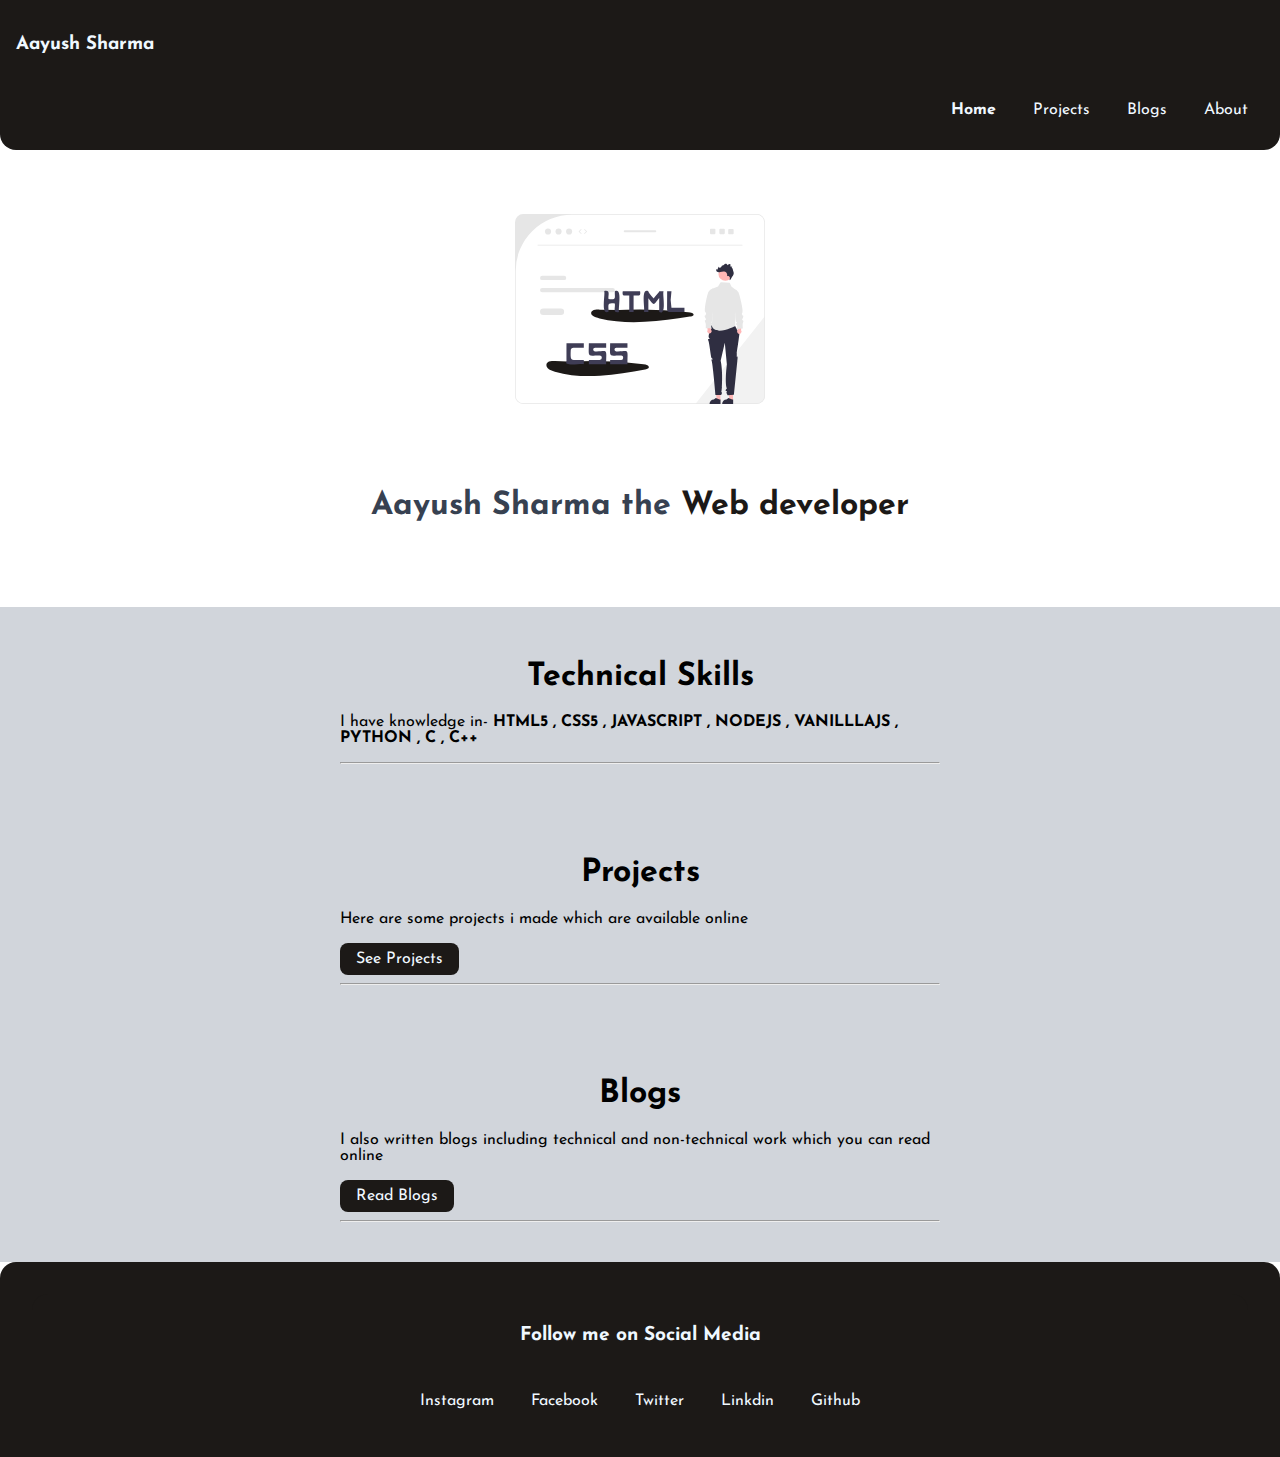
<file: index.html>
<!DOCTYPE html>
<html lang="en">
<head>
    <meta charset="UTF-8">
    <meta http-equiv="X-UA-Compatible" content="IE=edge">
    <meta name="viewport" content="width=device-width, initial-scale=1.0">
    <link href="style.css" rel="stylesheet">
    <title>
        Home | Aayush Sharma
    </title>
</head>
<body>
    <nav class ="navigation">
        <div>
            <h3>Aayush Sharma</h3>
        </div>
        <ul class="non-bullet nav-list">
                        <li class="inline"><a class="link link-active" href='index.html'>Home<a ></li>
                        <li class="inline"><a class="link" href='projects.html'>Projects<a></li>
                        <li class="inline"><a class="link" href='blogs.html'>Blogs<a></li>
                        <li class="inline"><a class="link" href='about.html'>About<a></li>

        </ul>
    </nav>
    <header class="hero">
        <img class="hero hero-img" src="home.svg" alt="Web Developer Image">
        <h1 class="hero hero-heading" style= "color: var(--color2);">
            Aayush Sharma the <span style="color: var(--color)" >Web developer</span>
        </h1>
    </header>
    <section class="section ow">
        <div class="container container-center">
        <h1>Technical Skills</h1>        
        <p >I have knowledge in- <strong>HTML5 , CSS5 , JAVASCRIPT , NODEJS , VANILLLAJS , PYTHON , C , C++</strong></p>
        <hr>
    </div>
    </section>
    <section class="section ow ">
        <div class="container container-center">
        <h1>Projects</h1>
        <p >Here are some projects i made which are available online</p>
        <a class="link link-primary" href="projects.html">See Projects</a>
        <hr>
    </div>
    </section>
    <section class="section ow ">
        <div class="container container-center">
        <h1>Blogs</h1>
        <p >I also written blogs including technical and non-technical work which you can read online</p>
        <a class="link link-primary" href="blogs.html">Read Blogs</a>
        <hr>
    </div>
    </section>
    <footer class="footer container">
        <div class="footer footer-heading">Follow me on Social Media</div>
        <ul class="socials non-bullet">
            <li class="inline"><a class="link" href="https://www.instagram.com/aayyyushh/">Instagram</a></li>
            <li class="inline"><a class="link" href="https://www.facebook.com/profile.php?id=100061465132472">Facebook</a></li>
            <li class="inline"><a class="link" href="https://twitter.com/AayushTheSharma">Twitter</a></li>
            <li class="inline"><a class="link" href="https://www.linkedin.com/in/aayush-sharma-526295212/">Linkdin</a></li>
            <li class="inline"><a class="link" href="https://github.com/Aayush2627">Github</a></li>
        </ul>
    </footer>
</body>
</html>
</file>
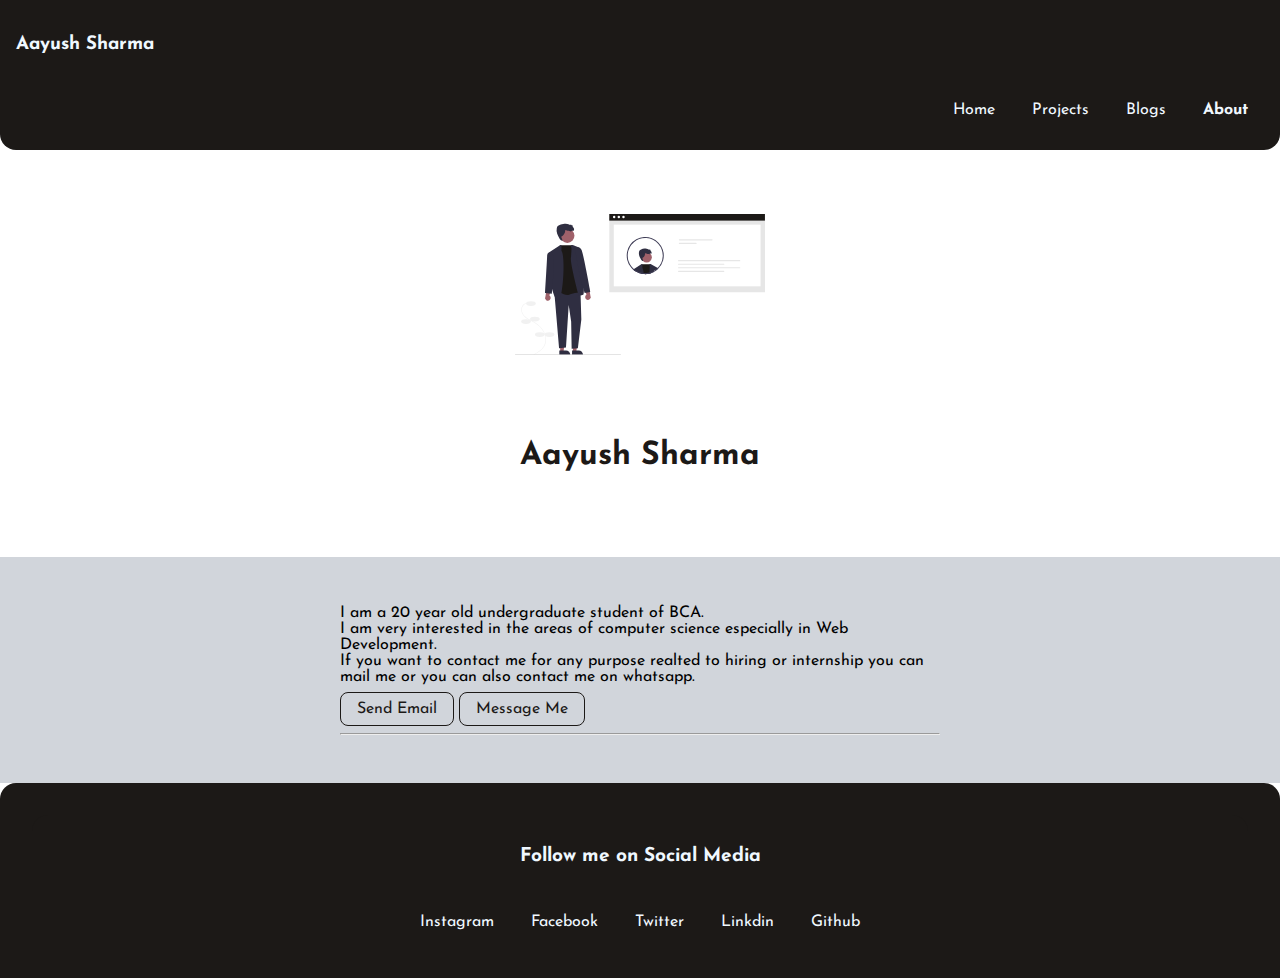
<file: about.html>
<!DOCTYPE html>
<html lang="en">
<head>
    <meta charset="UTF-8">
    <meta http-equiv="X-UA-Compatible" content="IE=edge">
    <meta name="viewport" content="width=device-width, initial-scale=1.0">
    <link href="style.css" rel="stylesheet">
    <title>
        About | Aayush Sharma
    </title>
</head>
<body>
    <nav class ="navigation">
        <div>
            <h3>Aayush Sharma</h3>
        </div>
        <ul class="non-bullet nav-list">
                        <li class="inline"><a class="link" href='index.html'>Home<a ></li>
                        <li class="inline"><a class="link" href='projects.html'>Projects<a></li>
                        <li class="inline"><a class="link" href='blogs.html'>Blogs<a></li>
                        <li class="inline"><a class="link link-active" href='about.html'>About<a></li>

        </ul>
    </nav>
    <header class="hero">
        <img class="hero hero-img" src="about.svg" alt="Web Developer Image">
        <h1 class="hero hero-heading" style= "color: var(--color2);">
         <span style="color: var(--color)" >Aayush Sharma</span>
        </h1>
    </header>
    <section class="section ow">
        <div class="container container-center">
                
        <p >I am a 20 year old undergraduate student of BCA.<br>
        I am very interested in the areas of computer science especially in Web Development.
        <br>
       If you want to contact me for any purpose realted to hiring or internship you can mail me or you can also contact me on whatsapp. <br><br>
       <a class="link link-secondary" href = "mailto: aaayushhh20@gmail.com">Send Email</a>
      <a class="link link-secondary" href="https://wa.me/919813949722">Message Me</a>
    <hr></p>
    </div>
    </section>
        
    <footer class="footer container">
        <div class="footer footer-heading">Follow me on Social Media</div>
        <ul class="socials non-bullet">
            <li class="inline"><a class="link" href="https://www.instagram.com/aayyyushh/">Instagram</a></li>
            <li class="inline"><a class="link" href="https://www.facebook.com/profile.php?id=100061465132472">Facebook</a></li>
            <li class="inline"><a class="link" href="https://twitter.com/AayushTheSharma">Twitter</a></li>
            <li class="inline"><a class="link" href="https://www.linkedin.com/in/aayush-sharma-526295212/">Linkdin</a></li>
            <li class="inline"><a class="link" href="https://github.com/Aayush2627">Github</a></li>
        </ul>
    </footer>
    </body>
    </html>
</file>
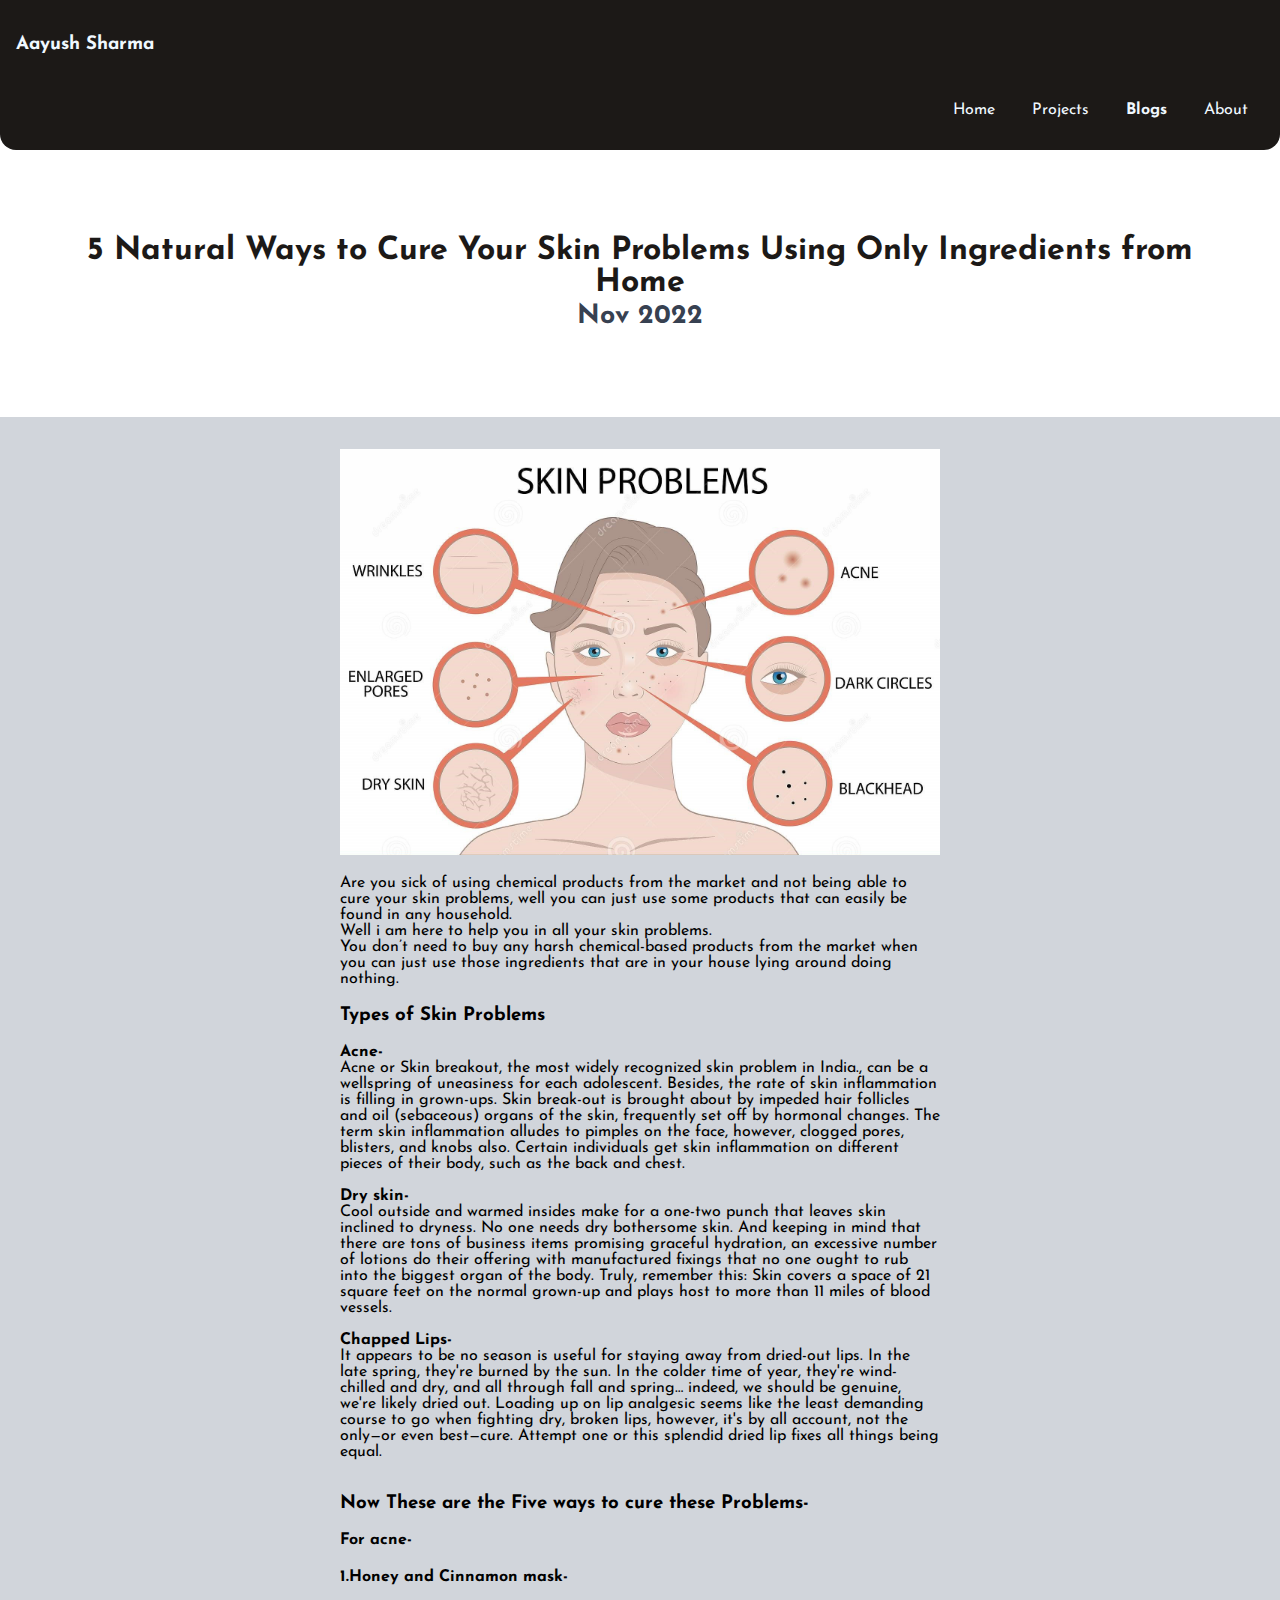
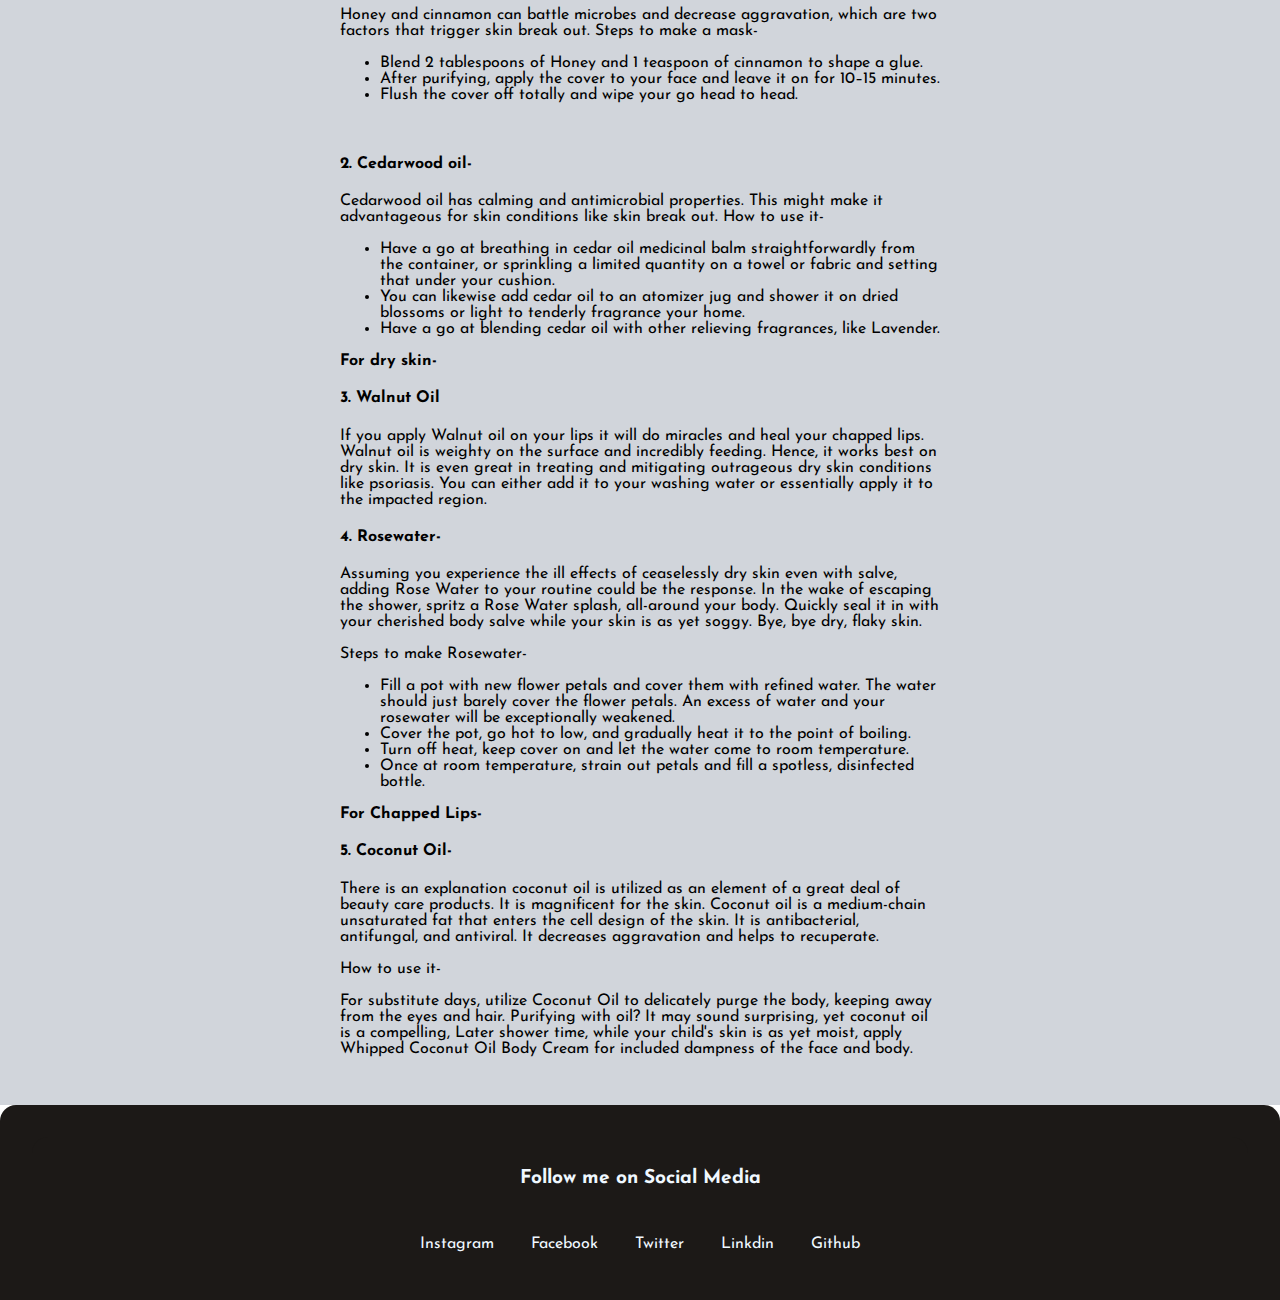
<file: blog1.html>
<!DOCTYPE html>
<html lang="en">
<head>
    <meta charset="UTF-8">
    <meta http-equiv="X-UA-Compatible" content="IE=edge">
    <meta name="viewport" content="width=device-width, initial-scale=1.0">
    <link href="style.css" rel="stylesheet">
    <title>
        Blogs | Aayush Sharma
    </title>
</head>
<body>
    <nav class ="navigation">
        <div>
            <h3>Aayush Sharma</h3>
        </div>
        <ul class="non-bullet nav-list">
                        <li class="inline"><a class="link" href='index.html'>Home<a ></li>
                        <li class="inline"><a class="link" href='projects.html'>Projects<a></li>
                        <li class="inline"><a class="link link-active" href='blogs.html'>Blogs<a></li>
                        <li class="inline"><a class="link" href='about.html'>About<a></li>

        </ul>
    </nav>
    <header class="hero">
        <h1 class="hero hero-heading" style= "color: var(--color2);">
            <span style="color: var(--color)" >5 Natural Ways to Cure Your Skin Problems Using Only Ingredients from Home</span><br><small>Nov 2022</small>
        </h1>
    </header>
    <section class="section ow">
        <div class="container container-center">
            <img src="skin-problems.jpg" alt="skin-problems">
                <main class="blog">
                <p>Are you sick of using chemical products from the market and not being able to cure your skin problems, well you can just use some products that can easily be found in any household.<br>
                    Well i am here to help you in all your skin problems.<br>
                    You don’t need to buy any harsh chemical-based products from the market when you can just use those ingredients that are in your house lying around doing nothing.<br>
                    
                   <h3> Types of Skin Problems</h3>
                    <strong>Acne-</strong><br>
                    Acne or Skin breakout, the most widely recognized skin problem in India., can be a wellspring of uneasiness for each adolescent. Besides, the rate of skin inflammation is filling in grown-ups. Skin break-out is brought about by impeded hair follicles and oil (sebaceous) organs of the skin, frequently set off by hormonal changes. The term skin inflammation alludes to pimples on the face, however, clogged pores, blisters, and knobs also. Certain individuals get skin inflammation on different pieces of their body, such as the back and chest.<br><br>
                    
                    <strong>Dry skin-</strong><br>
                    Cool outside and warmed insides make for a one-two punch that leaves skin inclined to dryness. No one needs dry bothersome skin. And keeping in mind that there are tons of business items promising graceful hydration, an excessive number of lotions do their offering with manufactured fixings that no one ought to rub into the biggest organ of the body. Truly, remember this: Skin covers a space of 21 square feet on the normal grown-up and plays host to more than 11 miles of blood vessels.<br><br>
                    
                   <strong> Chapped Lips-</strong><br> 
                    It appears to be no season is useful for staying away from dried-out lips. In the late spring, they're burned by the sun. In the colder time of year, they're wind-chilled and dry, and all through fall and spring… indeed, we should be genuine, we're likely dried out. Loading up on lip analgesic seems like the least demanding course to go when fighting dry, broken lips, however, it's by all account, not the only—or even best—cure. Attempt one or this splendid dried lip fixes all things being equal.<br><br>
                    
                    <h3>Now These are the Five ways to cure these Problems-</h3>
                    <strong>For acne-</strong><br>
                    <h4>1.Honey and Cinnamon mask-</h4>
                    Honey and cinnamon can battle microbes and decrease aggravation, which are two factors that trigger skin break out. Steps to make a mask-<br>
                    
                    <ol>
                        <li>Blend 2 tablespoons of Honey and 1 teaspoon of cinnamon to shape a glue.</li>
                        <li>After purifying, apply the cover to your face and leave it on for 10–15 minutes.</li>
                        <li>Flush the cover off totally and wipe your go head to head.</li>
                </ol><br>
                    <h4>2. Cedarwood oil-</h4>
                    Cedarwood oil has calming and antimicrobial properties. This might make it advantageous for skin conditions like skin break out. How to use it-<br>
                    
                   <ol> 
                    <li> Have a go at breathing in cedar oil medicinal balm straightforwardly from the container, or sprinkling a limited quantity on a towel or fabric and setting that under your cushion.</li>
                    <li>You can likewise add cedar oil to an atomizer jug and shower it on dried blossoms or light to tenderly fragrance your home.</li>
                    <li>Have a go at blending cedar oil with other relieving fragrances, like Lavender.</li>
                </ol>
                   <strong> For dry skin-</strong>
                   <h4> 3. Walnut Oil</h4>
                    If you apply Walnut oil on your lips it will do miracles and heal your chapped lips. Walnut oil is weighty on the surface and incredibly feeding. Hence, it works best on dry skin. It is even great in treating and mitigating outrageous dry skin conditions like psoriasis. You can either add it to your washing water or essentially apply it to the impacted region.<br>
                    
                   <h4> 4. Rosewater-</h4>
                    Assuming you experience the ill effects of ceaselessly dry skin even with salve, adding Rose Water to your routine could be the response. In the wake of escaping the shower, spritz a Rose Water splash, all-around your body. Quickly seal it in with your cherished body salve while your skin is as yet soggy. Bye, bye dry, flaky skin.<br><br>
                    Steps to make Rosewater-<br>
                    <ol>
                   <li> Fill a pot with new flower petals and cover them with refined water. The water should just barely cover the flower petals. An excess of water and your rosewater will be exceptionally weakened.</li>
                   <li> Cover the pot, go hot to low, and gradually heat it to the point of boiling.</li>
                   <li> Turn off heat, keep cover on and let the water come to room temperature.</li>
                   <li> Once at room temperature, strain out petals and fill a spotless, disinfected bottle.</li>
                </ol>
                   <strong> For Chapped Lips-</strong>
                   <h4> 5. Coconut Oil-</h4>
                    There is an explanation coconut oil is utilized as an element of a great deal of beauty care products. It is magnificent for the skin. Coconut oil is a medium-chain unsaturated fat that enters the cell design of the skin. It is antibacterial, antifungal, and antiviral. It decreases aggravation and helps to recuperate. <br><br>
                    How to use it-<br><br>
                    
                    For substitute days, utilize Coconut Oil to delicately purge the body, keeping away from the eyes and hair. Purifying with oil? It may sound surprising, yet coconut oil is a compelling, Later shower time, while your child's skin is as yet moist, apply Whipped Coconut Oil Body Cream for included dampness of the face and body.</p>
                </main>
             </div>
    </section>


    <footer class="footer container">
        <div class="footer footer-heading">Follow me on Social Media</div>
        <ul class="socials non-bullet">
            <li class="inline"><a class="link" href="https://www.instagram.com/aayyyushh/">Instagram</a></li>
            <li class="inline"><a class="link" href="https://www.facebook.com/profile.php?id=100061465132472">Facebook</a></li>
            <li class="inline"><a class="link" href="https://twitter.com/AayushTheSharma">Twitter</a></li>
            <li class="inline"><a class="link" href="https://www.linkedin.com/in/aayush-sharma-526295212/">Linkdin</a></li>
            <li class="inline"><a class="link" href="https://github.com/Aayush2627">Github</a></li>
        </ul>
    </footer>
    </body>
    </html>
</file>
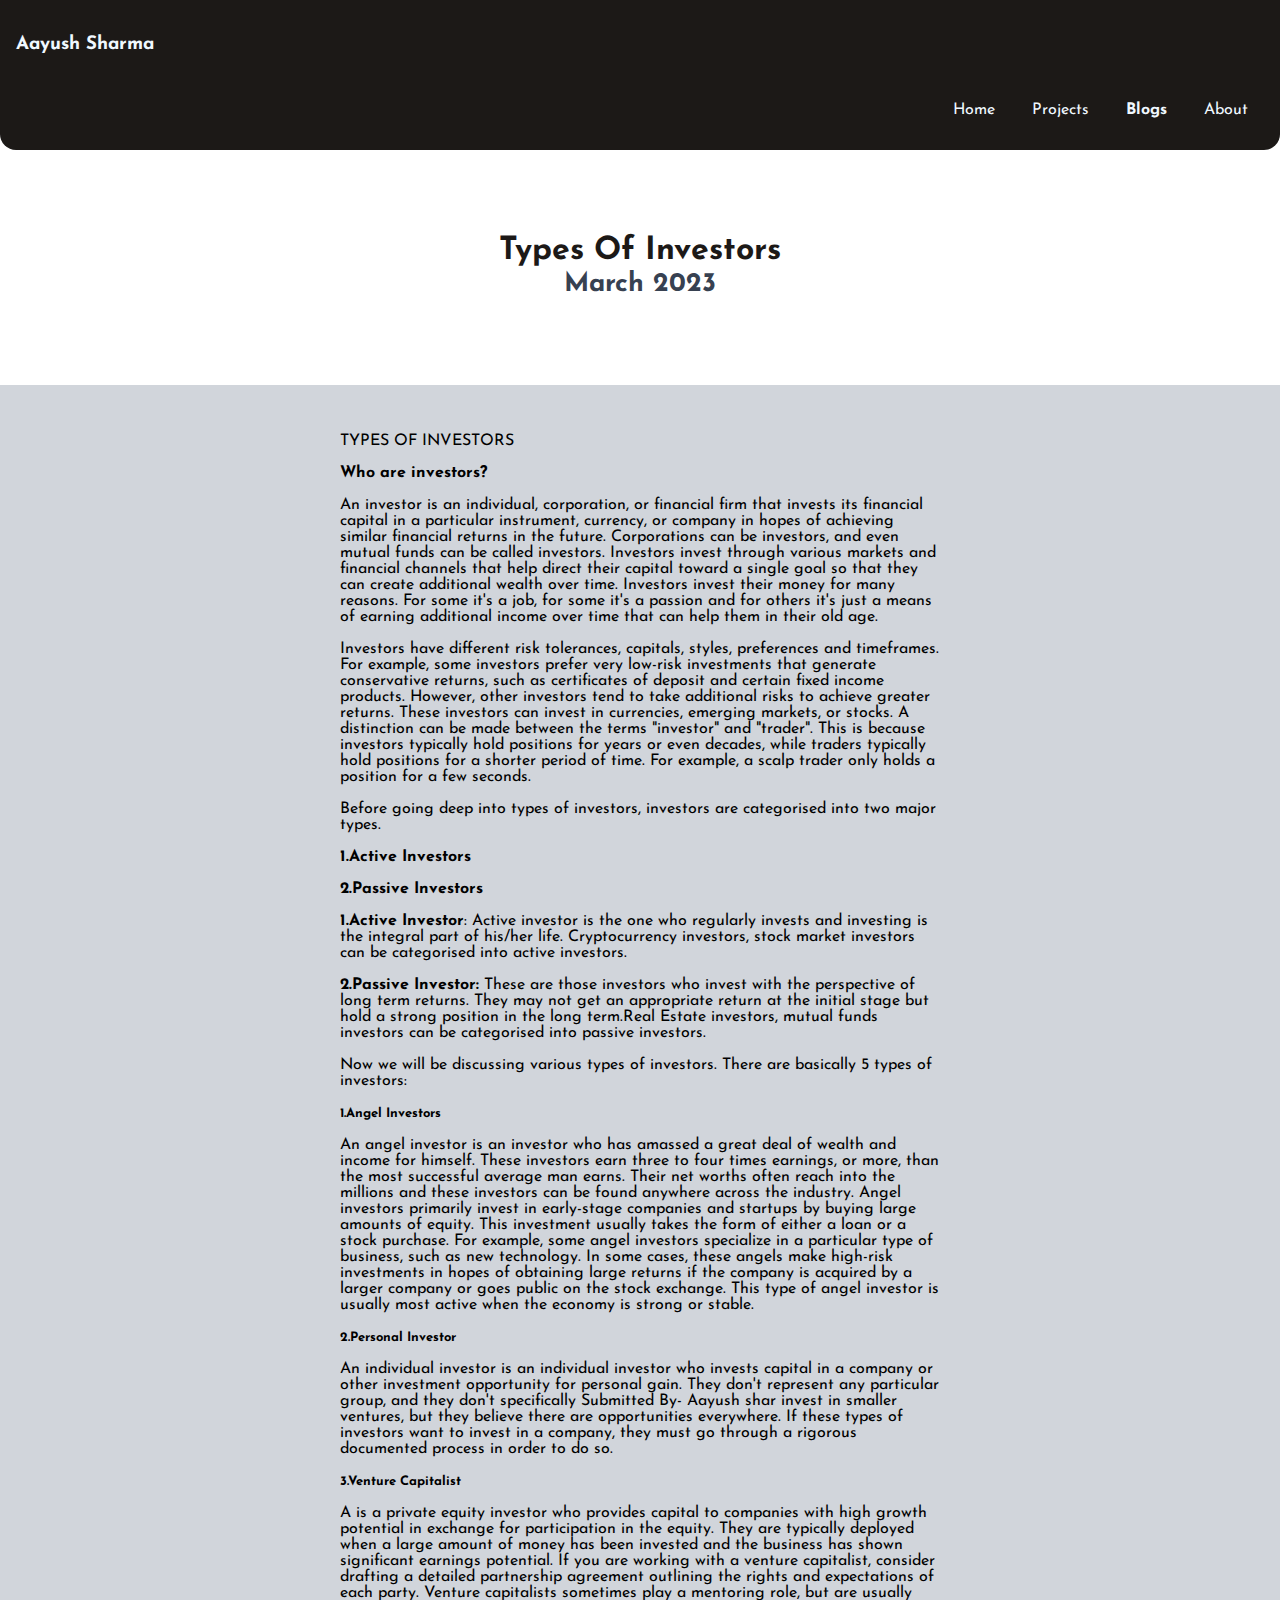
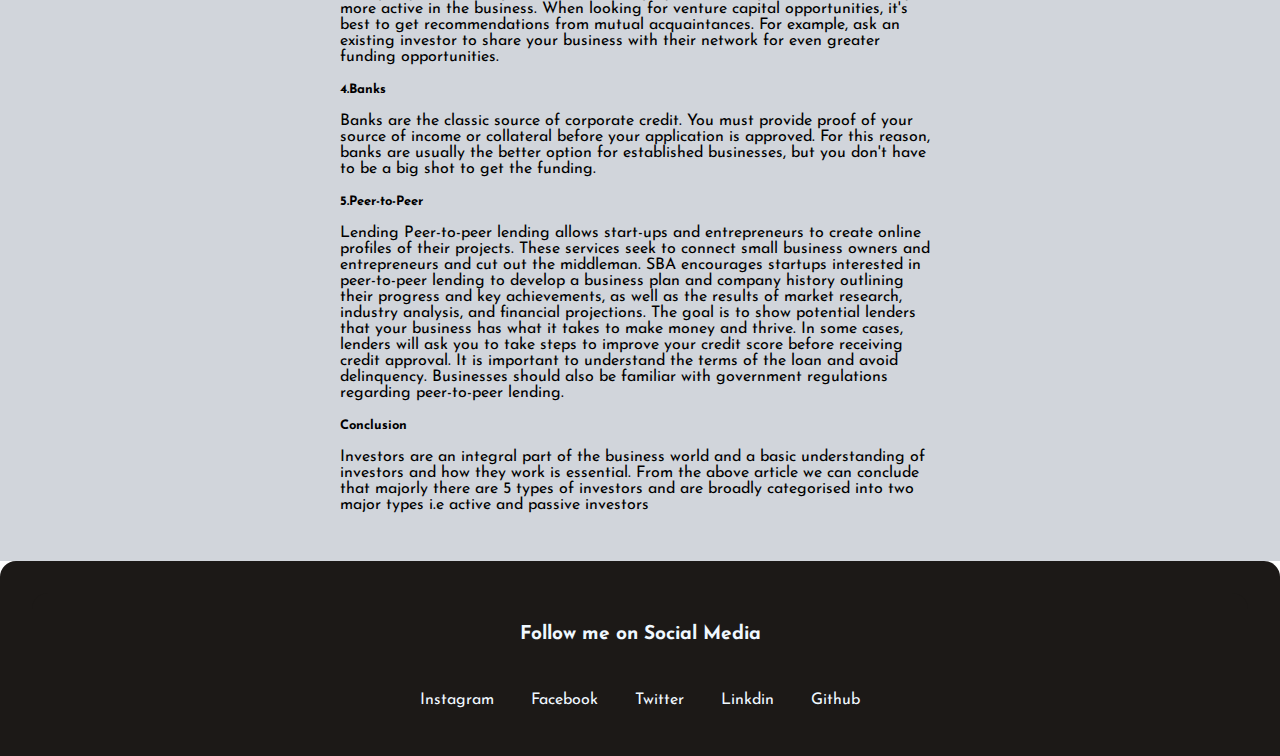
<file: blog2.html>
<!DOCTYPE html>
<html lang="en">
<head>
    <meta charset="UTF-8">
    <meta http-equiv="X-UA-Compatible" content="IE=edge">
    <meta name="viewport" content="width=device-width, initial-scale=1.0">
    <link href="style.css" rel="stylesheet">
    <title>
        Blogs | Aayush Sharma
    </title>
</head>
<body>
    <nav class ="navigation">
        <div>
            <h3>Aayush Sharma</h3>
        </div>
        <ul class="non-bullet nav-list">
                        <li class="inline"><a class="link" href='index.html'>Home<a ></li>
                        <li class="inline"><a class="link" href='projects.html'>Projects<a></li>
                        <li class="inline"><a class="link link-active" href='blogs.html'>Blogs<a></li>
                        <li class="inline"><a class="link" href='about.html'>About<a></li>

        </ul>
    </nav>
    <header class="hero">
        <h1 class="hero hero-heading" style= "color: var(--color2);">
            <span style="color: var(--color)" >Types Of Investors</span><br><small>March 2023</small>
        </h1>
    </header>
    <section class="section ow">
        <div class="container container-center">
           
                <main class="blog">
                    <p>TYPES OF INVESTORS</p>
                    <p><strong>Who are investors?</strong></p>
                    <p>An investor is an individual, corporation, or financial firm that invests its financial capital in a particular instrument, currency, or company in hopes of achieving similar financial returns in the future. Corporations can be investors, and even mutual funds can be called investors. Investors invest through various markets and financial channels that help direct their capital toward a single goal so that they can create additional wealth over time. Investors invest their money for many reasons. For some it's a job, for some it's a passion and for others it's just a means of earning additional income over time that can help them in their old age.</p>
                    <p>Investors have different risk tolerances, capitals, styles, preferences and timeframes. For example, some investors prefer very low-risk investments that generate conservative returns, such as certificates of deposit and certain fixed income products. However, other investors tend to take additional risks to achieve greater returns. These investors can invest in currencies, emerging markets, or stocks. A distinction can be made between the terms "investor" and "trader". This is because investors typically hold positions for years or even decades, while traders typically hold positions for a shorter period of time. For example, a scalp trader only holds a position for a few seconds.</p>
                    <p>Before going deep into types of investors, investors are categorised into two major types.</p>
                    <p><strong>1.Active Investors </strong></p>
                    <p><strong>2.Passive Investors</strong></p>
                    <p><strong>1.Active Investor</strong>: Active investor is the one who regularly invests and investing is the integral part of his/her life. Cryptocurrency investors, stock market investors can be categorised into active investors.</p>
                    <p><strong>2.Passive Investor:</strong> These are those investors who invest with the perspective of long term returns. They may not get an appropriate return at the initial stage but hold a strong position in the long term.Real Estate investors, mutual funds investors can be categorised into passive investors.</p>
                    <p>Now we will be discussing various types of investors. There are basically 5 types of investors:</p>
                    <p><span style="font-size: small;"><strong>1.Angel Investors</strong> </span></p>
                    <p>An angel investor is an investor who has amassed a great deal of wealth and income for himself. These investors earn three to four times earnings, or more, than the most successful average man earns. Their net worths often reach into the millions and these investors can be found anywhere across the industry. Angel investors primarily invest in early-stage companies and startups by buying large amounts of equity. This investment usually takes the form of either a loan or a stock purchase. For example, some angel investors specialize in a particular type of business, such as new technology. In some cases, these angels make high-risk investments in hopes of obtaining large returns if the company is acquired by a larger company or goes public on the stock exchange. This type of angel investor is usually most active when the economy is strong or stable.</p>
                    <p><span style="font-size: small;"><strong>2.Personal Investor</strong></span></p>
                    <p>An individual investor is an individual investor who invests capital in a company or other investment opportunity for personal gain. They don't represent any particular group, and they don't specifically Submitted By- Aayush shar invest in smaller ventures, but they believe there are opportunities everywhere. If these types of investors want to invest in a company, they must go through a rigorous documented process in order to do so.</p>
                    <p><span style="font-size: small;"><strong>3.Venture Capitalist</strong></span></p>
                    <p>A is a private equity investor who provides capital to companies with high growth potential in exchange for participation in the equity. They are typically deployed when a large amount of money has been invested and the business has shown significant earnings potential. If you are working with a venture capitalist, consider drafting a detailed partnership agreement outlining the rights and expectations of each party. Venture capitalists sometimes play a mentoring role, but are usually more active in the business. When looking for venture capital opportunities, it's best to get recommendations from mutual acquaintances. For example, ask an existing investor to share your business with their network for even greater funding opportunities.</p>
                    <p><span style="font-size: small;"><strong>4.Banks</strong></span></p>
                    <p>Banks are the classic source of corporate credit. You must provide proof of your source of income or collateral before your application is approved. For this reason, banks are usually the better option for established businesses, but you don't have to be a big shot to get the funding.</p>
                    <p><span style="font-size: small;"><strong>5.Peer-to-Peer</strong></span></p>
                    <p>Lending Peer-to-peer lending allows start-ups and entrepreneurs to create online profiles of their projects. These services seek to connect small business owners and entrepreneurs and cut out the middleman. SBA encourages startups interested in peer-to-peer lending to develop a business plan and company history outlining their progress and key achievements, as well as the results of market research, industry analysis, and financial projections. The goal is to show potential lenders that your business has what it takes to make money and thrive. In some cases, lenders will ask you to take steps to improve your credit score before receiving credit approval. It is important to understand the terms of the loan and avoid delinquency. Businesses should also be familiar with government regulations regarding peer-to-peer lending.</p>
                    <p><span style="font-size: small;"><strong>Conclusion</strong></span></p>
                    <p>Investors are an integral part of the business world and a basic understanding of investors and how they work is essential. From the above article we can conclude that majorly there are 5 types of investors and are broadly categorised into two major types i.e active and passive investors</p>
                </main>
             </div>
    </section>


    <footer class="footer container">
        <div class="footer footer-heading">Follow me on Social Media</div>
        <ul class="socials non-bullet">
            <li class="inline"><a class="link" href="https://www.instagram.com/aayyyushh/">Instagram</a></li>
            <li class="inline"><a class="link" href="https://www.facebook.com/profile.php?id=100061465132472">Facebook</a></li>
            <li class="inline"><a class="link" href="https://twitter.com/AayushTheSharma">Twitter</a></li>
            <li class="inline"><a class="link" href="https://www.linkedin.com/in/aayush-sharma-526295212/">Linkdin</a></li>
            <li class="inline"><a class="link" href="https://github.com/Aayush2627">Github</a></li>
        </ul>
    </footer>
    </body>
    </html>
</file>
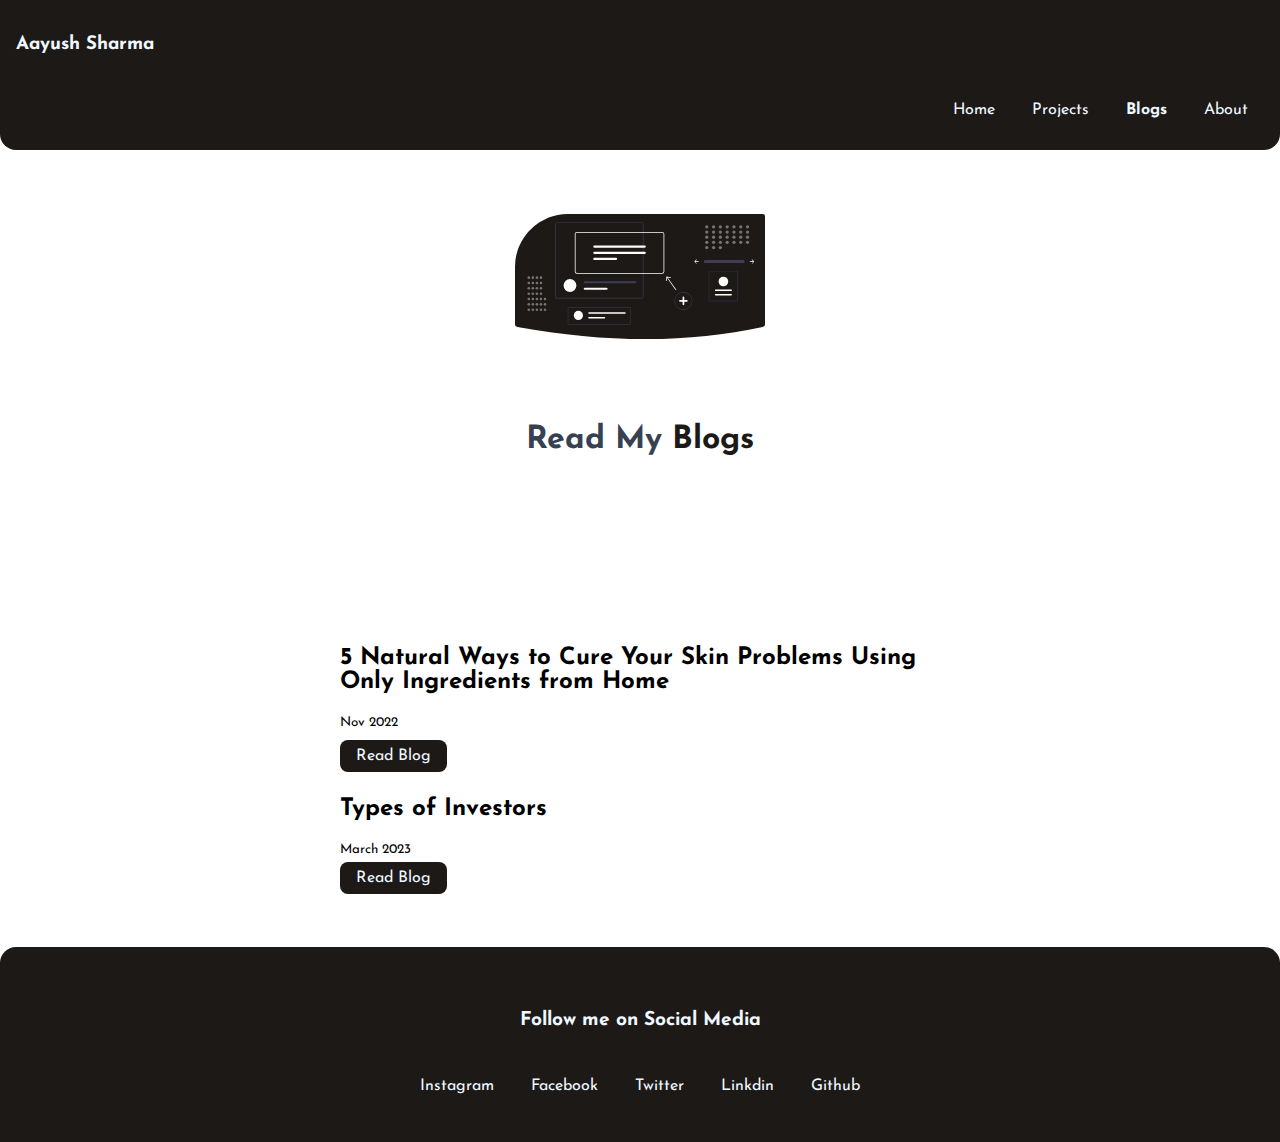
<file: blogs.html>
<!DOCTYPE html>
<html lang="en">
<head>
    <meta charset="UTF-8">
    <meta http-equiv="X-UA-Compatible" content="IE=edge">
    <meta name="viewport" content="width=device-width, initial-scale=1.0">
    <link href="style.css" rel="stylesheet">
    <title>
        Blogs | Aayush Sharma
    </title>
</head>
<body>
    <nav class ="navigation">
        <div>
            <h3>Aayush Sharma</h3>
        </div>
        <ul class="non-bullet nav-list">
                        <li class="inline"><a class="link" href='index.html'>Home<a ></li>
                        <li class="inline"><a class="link" href='projects.html'>Projects<a></li>
                        <li class="inline"><a class="link link-active" href='blogs.html'>Blogs<a></li>
                        <li class="inline"><a class="link" href='about.html'>About<a></li>

        </ul>
    </nav>
    <header class="hero">
        <img class="hero hero-img" src="blogs.svg" alt="Web Developer Image">
        <h1 class="hero hero-heading" style= "color: var(--color2);">
            Read My <span style="color: var(--color)" >Blogs</span>
        </h1>
    </header>
    <section class="section ow-blog">
        <div class="container container-center">
    
            <ul>
                <li><h2>5 Natural Ways to Cure Your Skin Problems Using Only Ingredients from Home</h2></li>
                <small>Nov 2022</small>
                <a href="/blog1.html" class="link link-primary">Read Blog</a>
                <li><h2>Types of Investors</h2></li>
                <small>March 2023</small><br>
                <a href="/blog2.html" class="link link-primary">Read Blog</a>
            </ul>
        </div>
    </section>


    <footer class="footer container">
        <div class="footer footer-heading">Follow me on Social Media</div>
        <ul class="socials non-bullet">
            <li class="inline"><a class="link" href="https://www.instagram.com/aayyyushh/">Instagram</a></li>
            <li class="inline"><a class="link" href="https://www.facebook.com/profile.php?id=100061465132472">Facebook</a></li>
            <li class="inline"><a class="link" href="https://twitter.com/AayushTheSharma">Twitter</a></li>
            <li class="inline"><a class="link" href="https://www.linkedin.com/in/aayush-sharma-526295212/">Linkdin</a></li>
            <li class="inline"><a class="link" href="https://github.com/Aayush2627">Github</a></li>
        </ul>
    </footer>
    </body>
    </html>
</file>
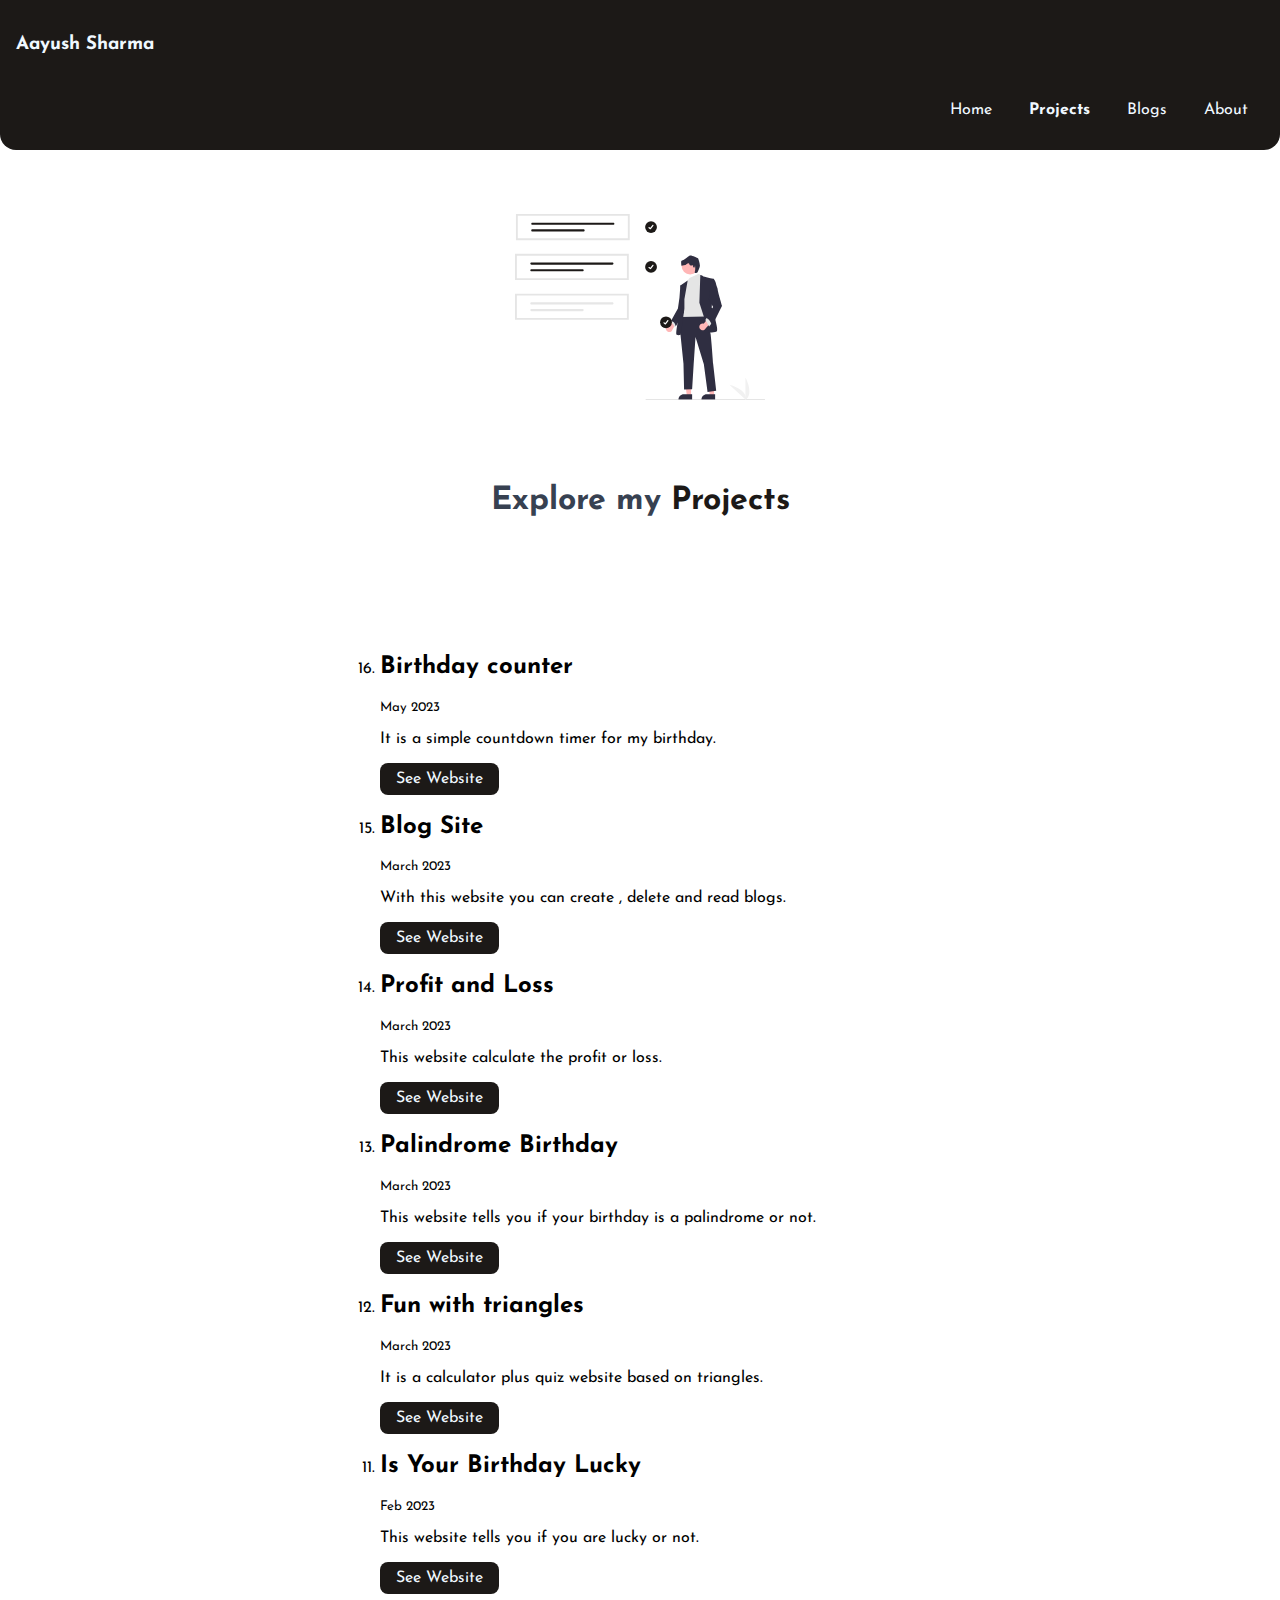
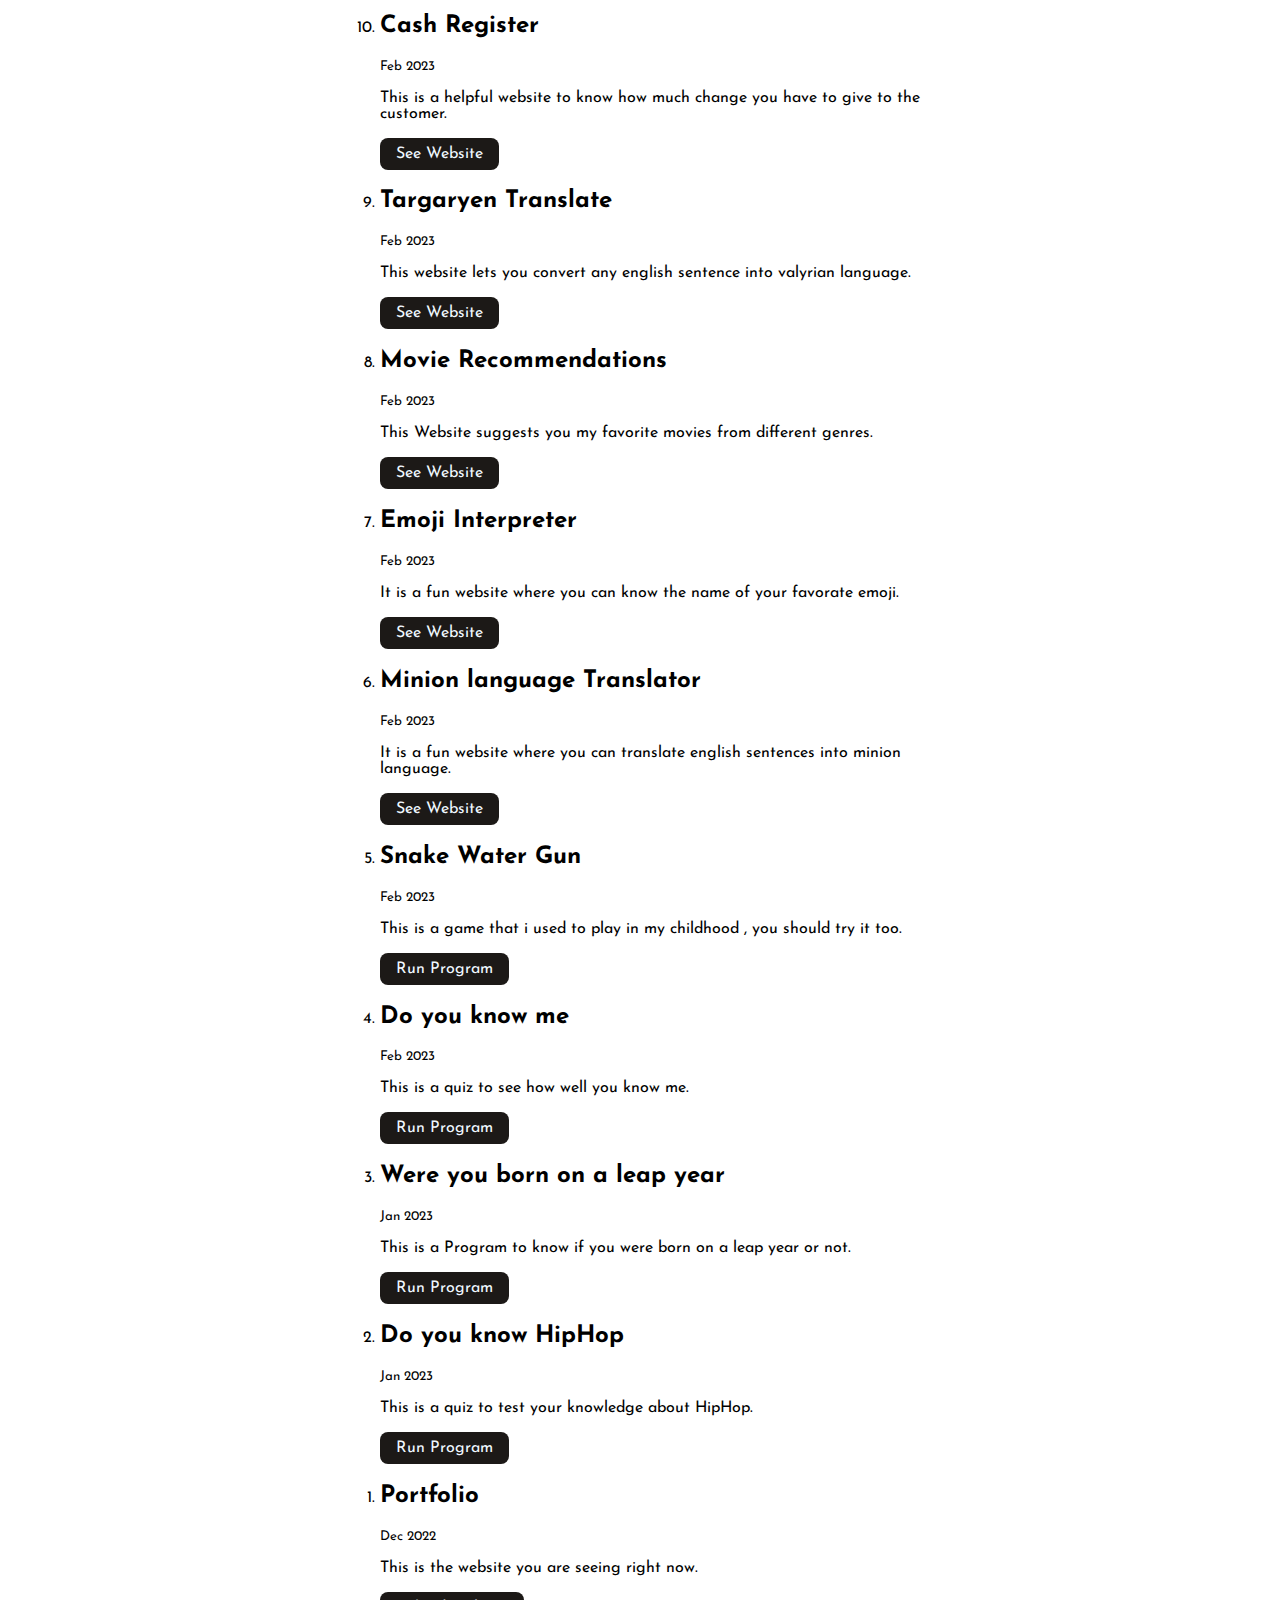
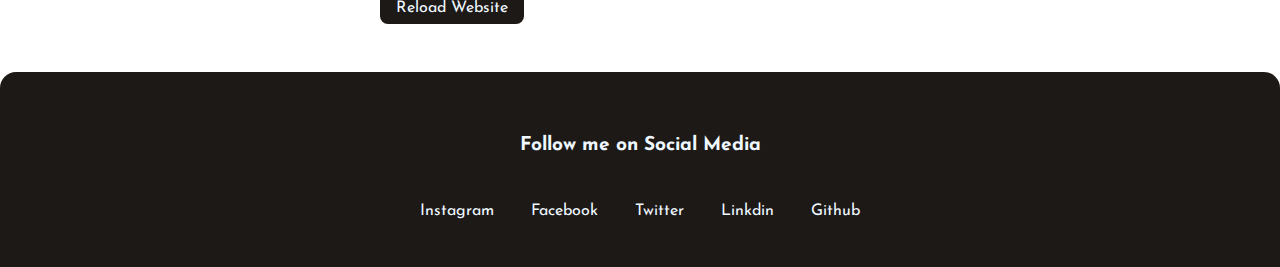
<file: projects.html>
<!DOCTYPE html>
<html lang="en">
<head>
    <meta charset="UTF-8">
    <meta http-equiv="X-UA-Compatible" content="IE=edge">
    <meta name="viewport" content="width=device-width, initial-scale=1.0">
    <link href="style.css" rel="stylesheet">
    <title>Projects | Aayush Sharma</title>
</head>
<body>
    <nav class ="navigation">
        <div>
            <h3>Aayush Sharma</h3>
        </div>
        <ul class="non-bullet nav-list">
                        <li class="inline"><a class="link" href='index.html'>Home<a ></li>
                        <li class="inline"><a class="link link-active" href='projects.html'>Projects<a></li>
                        <li class="inline"><a class="link" href='blogs.html'>Blogs<a></li>
                        <li class="inline"><a class="link" href='about.html'>About<a></li>

        </ul>
    </nav>
    <header class="hero">
        <img class="hero hero-img" src="projects.svg" alt="Web Developer Image">
        <h1 class="hero hero-heading" style= "color: var(--color2);">
            Explore my <span style="color: var(--color)" >Projects</span>
        </h1>
    </header>
    <section class="section">
        <div class="container container-center">
    
            <ol reversed>
                <li><h2>Birthday counter</h2></li>
                <small>May 2023</small>
                <p>It is a simple countdown timer for my birthday.
                </p>
                <a href="https://aayush-birthday.netlify.app/" class="link link-primary">See Website</a>
                <li><h2>Blog Site</h2></li>
                <small>March 2023</small>
                <p>With this website you can create , delete and read blogs.
                </p>
                <a href="https://aayush-blogs.netlify.app/" class="link link-primary">See Website</a>
                <li><h2>Profit and Loss</h2></li>
                <small>March 2023</small>
                <p>This website calculate the profit or loss.
                </p>
                <a href="https://stonkscalculate.netlify.app/" class="link link-primary">See Website</a>
                <li><h2>Palindrome Birthday</h2></li>
                <small>March 2023</small>
                <p>This website tells you if your birthday is a palindrome or not.
                </p>
                <a href="https://h813j4.csb.app/" class="link link-primary">See Website</a>
                <li><h2>Fun with triangles</h2></li>
                <small>March 2023</small>
                <p>It is a calculator plus quiz website based on triangles.
                </p>
                <a href="https://triangles-calculate.netlify.app/" class="link link-primary">See Website</a>
                <li><h2>Is Your Birthday Lucky</h2></li>
                <small>Feb 2023</small>
                <p>This website tells you if you are lucky or not.
                </p>
                <a href="https://ispt0h.csb.app/" class="link link-primary">See Website</a>
                <li><h2>Cash Register</h2></li>
                <small>Feb 2023</small>
                <p>This is a helpful website to know how much change you have to give to the customer.
                </p>
                <a href="https://cashregiste.netlify.app/" class="link link-primary">See Website</a>
                <li><h2>Targaryen Translate</h2></li>
                <small>Feb 2023</small>
                <p>This website lets you convert any english sentence into valyrian language.
                </p>
                <a href="https://targaryen-translate.netlify.app/" class="link link-primary">See Website</a>
                <li><h2>Movie Recommendations</h2></li>
                <small>Feb 2023</small>
                <p>This Website suggests you my favorite movies from different genres.</p>
                <a href="https://iyv4oc.csb.app/" class="link link-primary">See Website</a>
                <li><h2>Emoji Interpreter</h2></li>
                <small>Feb 2023</small>
                <p>It is a fun website where you can know the name of your favorate emoji.</p>
                <a href="https://koomhn.csb.app/" class="link link-primary">See Website</a>
                <li><h2>Minion language Translator</h2></li>
                <small>Feb 2023</small>
                <p>It is a fun website where you can translate english sentences into minion language.</p>
                <a href="https://translator-into-minion.netlify.app" class="link link-primary">See Website</a>
                <li><h2>Snake Water Gun</h2></li>
                <small>Feb 2023</small>
                <p>This is a game that i used to play in my childhood , you should try it too.</p>
                <a href="https://replit.com/@AayushSharma46/snake-water-gun?v=1" class="link link-primary">Run Program</a>
                <li><h2>Do you know me</h2></li>
                <small>Feb 2023</small>
                <p>This is a quiz to see how well you know me.</p>
                <a href="https://replit.com/@AayushSharma46/Do-you-know-Aayush?v=1" class="link link-primary">Run Program</a>
                <li><h2>Were you born on a leap year</h2></li>
                <small>Jan 2023</small>
                <p>This is a Program to know if you were born on a leap year or not.</p>
                <a href="https://replit.com/@AayushSharma46/were-you-born-on-a-leap-year?v=1" class="link link-primary">Run Program</a>
                <li><h2>Do you know HipHop</h2></li>
                <small>Jan 2023</small>
                <p>This is a quiz to test your knowledge about HipHop.</p>
                <a href="https://replit.com/@AayushSharma46/do-you-know-hiphop?v=1" class="link link-primary">Run Program</a>
                <li><h2>Portfolio</h2></li>
                <small>Dec 2022</small>
                <p>This is the website you are seeing right now.</p>
                <a href="https://aayushh.netlify.app/" class="link link-primary">Reload Website</a>


                
            </ol>
    </div>
    </section>
    <footer class="footer container">
        <div class="footer footer-heading">Follow me on Social Media</div>
        <ul class="socials non-bullet">
            <li class="inline"><a class="link" href="https://www.instagram.com/aayyyushh/">Instagram</a></li>
            <li class="inline"><a class="link" href="https://www.facebook.com/profile.php?id=100061465132472">Facebook</a></li>
            <li class="inline"><a class="link" href="https://twitter.com/AayushTheSharma">Twitter</a></li>
            <li class="inline"><a class="link" href="https://www.linkedin.com/in/aayush-sharma-526295212/">Linkdin</a></li>
            <li class="inline"><a class="link" href="https://github.com/Aayush2627">Github</a></li>
        </ul>
    </footer>
</body>
</html>
</file>
<file: style.css>
@import url('https://fonts.googleapis.com/css2?family=Josefin+Sans:wght@300;400;700&display=swap');
:root{
    --color:#1c1917;
    --color2: #374151;
}
body{
    font-family: 'Josefin Sans', sans-serif;
    margin: 0px;
}
.container{
    padding:0rem 2rem;
}
.container-center{
    max-width:600px;
    margin:auto; }
.link{
    padding:.5rem 1rem;
    text-decoration: none;

}
.link-primary{
    background-color: var(--color);
    border-radius: 0.5rem;
    color:aliceblue;
    display: inline-block;

}
.link-secondary{
    color: var(--color);
    border-radius:0.5rem;
    border:1px solid var(--color);

}
.space{
    margin:2rem 0rem;
}
.non-bullet{
    list-style:none;
    
}
.inline{
    display: inline;
    padding: 0rem 0rem;
    align-items: right;
    
}
.navigation{
    background-color: var(--color);
    color: aliceblue;
    padding:1rem;
    border-bottom-left-radius: 1rem;
    border-bottom-right-radius: 1rem;
}
.navigation h3{
    margin-bottom: 3rem;
}
.navigation .nav-list{
    text-align:right;
    
}
.navigation .link{
    color: aliceblue;
    
}
.link-active{
    font-weight: bold;
}
.hero{
    padding:2rem;
}
.hero-img{
    max-width: 250px;
    display: block;
    margin: auto;
}
.hero-heading{
    text-align: center;
}
.section{
    padding: 2rem;
}
.section h1{
    text-align: center;
}
.ow{
    background-color: #d1d5db;
}
.ow img{
    width:100%;
}
.ow-blog a{
    display: inline-block;
    margin: 5px auto;
}
.ow-blog li{
    text-decoration: none;
    list-style-type: none;
}
.blog li{
    list-style-type: disc;
}
.footer{
    bottom:0;
    left:0;
    right:0;

    background-color: var(--color);
    padding:2rem;
    text-align: center;
    color: aliceblue;
    border-top-right-radius: 1rem;
    border-top-left-radius: 1rem;


}
ul{
    padding:0;
}
.footer .link{
    color: aliceblue;
}
.padding ul{
    padding-inline-start: 0px;
}
.footer-heading{
    font-size: larger;
    font-weight: bolder;
}
ul.socials.non-bullet{
    padding-inline-start: 0;
}

@media screen and (max-width:600px){

  .footer .link{
    font-size:small;
    padding:5px;
  }
}
@media screen and (max-width :420px ){
    ul{
    
        font-size:small;
     
    
    } 
}
@media screen and (max-width:395px){

    ul{

    font-size:small;
 

} 
  .footer .link{
    font-size:small;
    padding:3px;
    margin:0 auto;
  }
  .link{
    padding:.5rem 1rem;
    text-decoration: none;

}
}
@media screen and (max-width:392px){
    .ow .link-secondary{
        font-size:xx-small;
        display:inline-block;
        margin:2px auto;
    }
    .footer .link{
        font-size:small;
    }
}
@media screen and (max-width:320px ){
    .footer .link{
        font-size:small;
        padding:2px;
        margin:0 auto;
}
}
</file>
